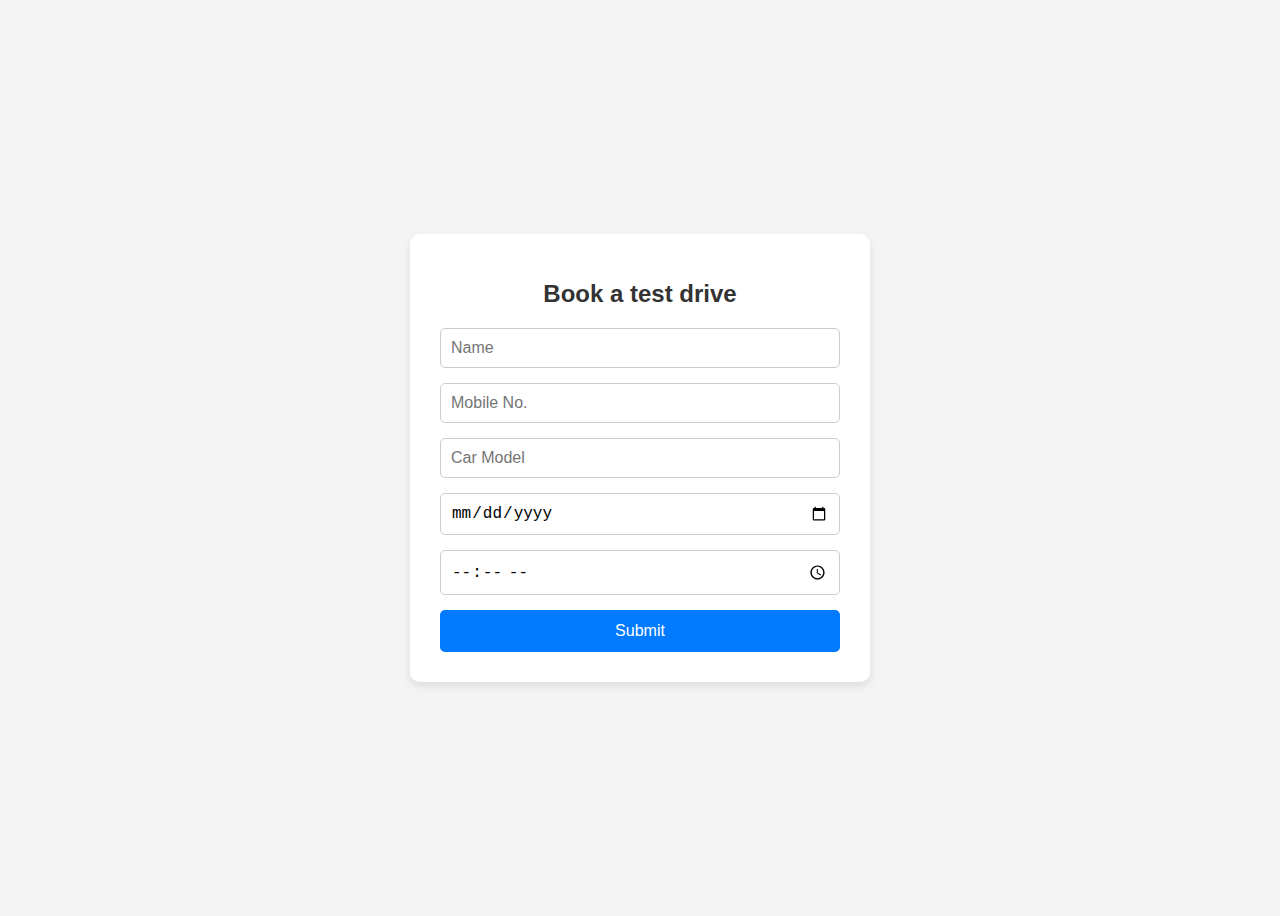
<file: book.html>
<!DOCTYPE html>
<html lang="en">
<head>
    <meta charset="UTF-8">
    <meta name="viewport" content="width=device-width, initial-scale=1.0">
    <title>Document</title>
    <link rel="stylesheet" href="./book.css">
</head>
<body>
    

    <div class="container">
        <h1>Book a test drive</h1>
        <form>
            <input type="text" placeholder="Name" required>
            <input type="number" placeholder="Mobile No.">
            <input type="text" placeholder="Car Model">
            <input type="date" placeholder="Prefered date">
            <input type="time" placeholder="Prefered time">
            <button>Submit</button>

        </form>

    </div>
</body>
</html>
</file>
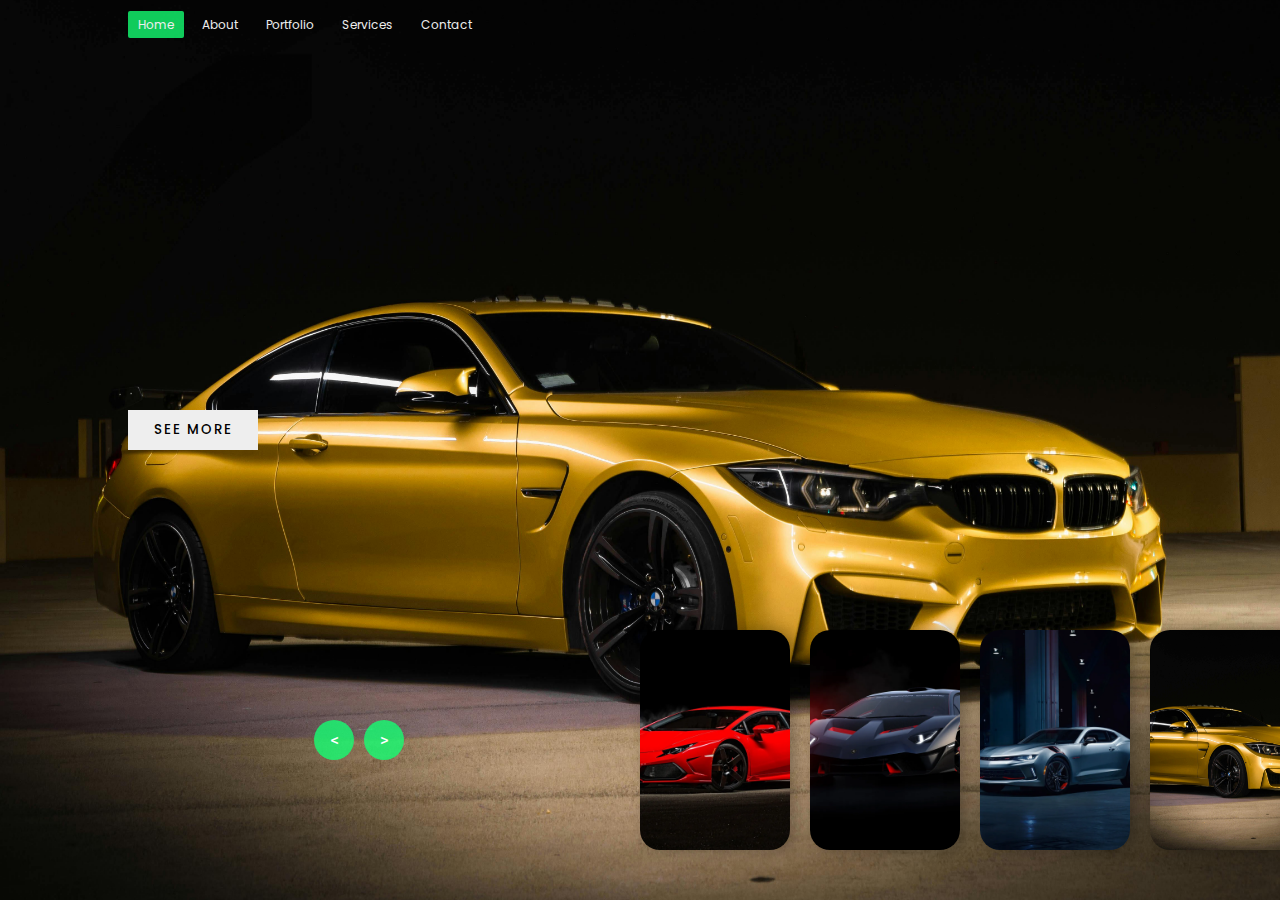
<file: models.html>
<!DOCTYPE html>
<html lang="en">
<head>
    <meta charset="UTF-8">
    <meta name="viewport" content="width=device-width, initial-scale=1.0">
    <title>Image Slider</title>
    <link rel="stylesheet" href="models.css">
</head>
<body>

    <header>
        <nav>
            <a href="#" class="active">Home</a>
            <a href="#">About</a>
            <a href="#">Portfolio</a>
            <a href="#">Services</a>
            <a href="#">Contact</a>
        </nav>
    </header>


    
    <div class="slider">


        <div class="list">

            <div class="item">
                <img src="./model1.jpg" alt="">

                <div class="content">
                    <div class="title">MAGIC SLIDER</div>
                    <div class="type">FLOWER</div>
                    <div class="description">
                        Lorem ipsum dolor sit amet consectetur adipisicing elit. Deleniti temporibus quis eum consequuntur voluptate quae doloribus distinctio. Possimus, sed recusandae. Lorem ipsum dolor sit amet consectetur adipisicing elit. Sequi, aut.
                    </div>
                    <div class="button">
                        <button>SEE MORE</button>
                    </div>
                </div>
            </div>

            <div class="item">
                <img src="./model2.webp" alt="">

                <div class="content">
                    <div class="title">MAGIC SLIDER</div>
                    <div class="type">NATURE</div>
                    <div class="description">
                        Lorem ipsum dolor sit amet consectetur adipisicing elit. Deleniti temporibus quis eum consequuntur voluptate quae doloribus distinctio. Possimus, sed recusandae. Lorem ipsum dolor sit amet consectetur adipisicing elit. Sequi, aut.
                    </div>
                    <div class="button">
                        <button>SEE MORE</button>
                    </div>
                </div>
            </div>

            <div class="item">
                <img src="./model3.webp" alt="">

                <div class="content">
                    <div class="title">MAGIC SLIDER</div>
                    <div class="type">PLANT</div>
                    <div class="description">
                        Lorem ipsum dolor sit amet consectetur adipisicing elit. Deleniti temporibus quis eum consequuntur voluptate quae doloribus distinctio. Possimus, sed recusandae. Lorem ipsum dolor sit amet consectetur adipisicing elit. Sequi, aut.
                    </div>
                    <div class="button">
                        <button>SEE MORE</button>
                    </div>
                </div>
            </div>

            <div class="item">
                <img src="./model4.webp" alt="">

                <div class="content">
                    <div class="title">MAGIC SLIDER</div>
                    <div class="type">NATURE</div>
                    <div class="description">
                        Lorem ipsum dolor sit amet consectetur adipisicing elit. Deleniti temporibus quis eum consequuntur voluptate quae doloribus distinctio. Possimus, sed recusandae. Lorem ipsum dolor sit amet consectetur adipisicing elit. Sequi, aut.
                    </div>
                    <div class="button">
                        <button>SEE MORE</button>
                    </div>
                </div>
            </div>

        </div>


        <div class="thumbnail">

            <div class="item">
                <img src="./model1.jpg" alt="">
            </div>
            <div class="item">
                <img src="./model2.webp" alt="">
            </div>
            <div class="item">
                <img src="./model3.webp" alt="">
            </div>
            <div class="item">
                <img src="./model4.webp" alt="">
            </div>

        </div>


        <div class="nextPrevArrows">
            <button class="prev"> < </button>
            <button class="next"> > </button>
        </div>


    </div>





    <script src="script.js"></script>
</body>
</html>
</file>
<file: book.css>
body{
    display: flex;
    justify-content: center;
    align-items: center;
    height: 100vh;
    font-family: Arial, sans-serif;
    background-color: #f4f4f4;

}
.container {
    background-color: #fff;
    padding: 30px;
    border-radius: 10px;
    box-shadow: 0 4px 8px rgba(0, 0, 0, 0.1);
    max-width: 400px;
    width: 100%;
}

h1 {
    text-align: center;
    margin-bottom: 20px;
    font-size: 24px;
    color: #333;
}
form {
    display: flex;
    flex-direction: column;
}
input[type="text"],
input[type="number"],
input[type="date"],
input[type="time"] {
    padding: 10px;
    margin-bottom: 15px;
    border: 1px solid #ccc;
    border-radius: 5px;
    font-size: 16px;
}
button {
    padding: 12px;
    border: none;
    background-color: #007BFF;
    color: white;
    font-size: 16px;
    border-radius: 5px;
    cursor: pointer;
}
button:hover {
    background-color: #0056b3;
}
</file>
<file: models.css>
@import url('https://fonts.googleapis.com/css2?family=Poppins:ital,wght@0,100;0,200;0,300;0,400;0,500;0,600;0,700;0,800;0,900;1,100;1,200;1,300;1,400;1,500;1,600;1,700;1,800;1,900&display=swap');

body{
    margin: 0;
    background-color: #000;
    color: #eee;
    font-family: Poppins;
    font-size: 12px;
}

a{
    text-decoration: none;
}

header{
    width: 1140px;
    max-width: 80%;
    margin: auto;
    height: 50px;
    display: flex;
    align-items: center;
    position: relative;
    z-index: 100;
}

header a{
    color: #eee;
    margin-right: 5px;
    padding: 5px 10px;
    transition: 0.2s;
}

a.active{
    background: #14ff72cb;
    border-radius: 2px;
}

header a:hover{
    background: #14ff72cb;
    border-radius: 2px;
}


/* slider section  */

.slider{
    height: 100vh;
    margin-top: -50px;
    width: 100vw;
    overflow: hidden;
    position: relative;
}
.slider .list .item{
    width: 100%;
    height: 100%;
    position: absolute;
    inset: 0 0 0 0;
}
.slider .list .item img{
    width: 100%;
    height: 100%;
    object-fit: cover;
}
.slider .list .item .content{
    position: absolute;
    top: 20%;
    width: 1140px;
    max-width: 80%;
    left: 50%;
    transform: translateX(-50%);
    padding-right: 30%;
    box-sizing: border-box;
    color: #fff;
    text-shadow: 0 5px 10px #0004;
}

.slider .list .item .content .title,
.slider .list .item .content .type{
    font-size: 5em;
    font-weight: bold;
    line-height: 1.3em;
}
.slider .list .item .type{
    color: #14ff72cb;
}
.slider .list .item .button{
    display: grid;
    grid-template-columns: repeat(2, 130px);
    grid-template-rows: 40px;
    gap: 5px;
    margin-top: 20px;
}
.slider .list .item .button button{
    border: none;
    background-color: #eee;
    font-family: Poppins;
    font-weight: 500;
    cursor: pointer;
    transition: 0.4s;
    letter-spacing: 2px;
}


.slider .list .item .button button:hover{
    letter-spacing: 3px;
}
.slider .list .item .button button:nth-child(2){
    background-color: transparent;
    border: 1px solid #fff;
    color: #eee;
}





/* Thumbnail Section  */
.thumbnail{
    position: absolute;
    bottom: 50px;
    left: 50%;
    width: max-content;
    z-index: 100;
    display: flex;
    gap: 20px;
}

.thumbnail .item{
    width: 150px;
    height: 220px;
    flex-shrink: 0;
    position: relative;
}

.thumbnail .item img{
    width: 100%;
    height: 100%;
    object-fit: cover;
    border-radius: 20px;
    box-shadow: 5px 0 15px rgba(0, 0, 0, 0.3);
}


/* nextPrevArrows Section  */
.nextPrevArrows{
    position: absolute;
    top: 80%;
    right: 52%;
    z-index: 100;
    width: 300px;
    max-width: 30%;
    display: flex;
    gap: 10px;
    align-items: center;
}
.nextPrevArrows button{
    width: 40px;
    height: 40px;
    border-radius: 50%;
    background-color: #14ff72cb;
    border: none;
    color: #fff;
    font-family: monospace;
    font-weight: bold;
    transition: .5s;
    cursor: pointer;
}
.nextPrevArrows button:hover{
    background-color: #fff;
    color: #000;
}

/* Animation Part */
.slider .list .item:nth-child(1){
    z-index: 1;
}


/* animation text in first item */
.slider .list .item:nth-child(1) .content .title,
.slider .list .item:nth-child(1) .content .type,
.slider .list .item:nth-child(1) .content .description,
.slider .list .item:nth-child(1) .content .buttons
{
    transform: translateY(50px);
    filter: blur(20px);
    opacity: 0;
    animation: showContent .5s 1s linear 1 forwards;
}
@keyframes showContent{
    to{
        transform: translateY(0px);
        filter: blur(0px);
        opacity: 1;
    }
}
.slider .list .item:nth-child(1) .content .title{
    animation-delay: 0.4s !important;
}
.slider .list .item:nth-child(1) .content .type{
    animation-delay: 0.6s !important;
}
.slider .list .item:nth-child(1) .content .description{
    animation-delay: 0.8s !important;
}
.slider .list .item:nth-child(1) .content .buttons{
    animation-delay: 1s !important;
}




/* Animation for next button click */
.slider.next .list .item:nth-child(1) img{
    width: 150px;
    height: 220px;
    position: absolute;
    bottom: 50px;
    left: 50%;
    border-radius: 30px;
    animation: showImage .5s linear 1 forwards;
}

@keyframes showImage{
    to{
        bottom: 0;
        left: 0;
        width: 100%;
        height: 100%;
        border-radius: 0;
    }
}

.slider.next .thumbnail .item:nth-last-child(1){
    overflow: hidden;
    animation: showThumbnail .5s linear 1 forwards;
}
.slider.prev .list .item img{
    z-index: 100;
}


@keyframes showThumbnail{
    from{
        width: 0;
        opacity: 0;
    }
}


.slider.next .thumbnail{
    animation: effectNext .5s linear 1 forwards;
}

@keyframes effectNext{
    from{
        transform: translateX(150px);
    }
}



/* Animation for prev button click */
.slider.prev .list .item:nth-child(2){
    z-index: 2;
}

.slider.prev .list .item:nth-child(2) img{
    animation: outFrame 0.5s linear 1 forwards;
    position: absolute;
    bottom: 0;
    left: 0;
}
@keyframes outFrame{
    to{
        width: 150px;
        height: 220px;
        bottom: 50px;
        left: 50%;
        border-radius: 20px;
    }
}

.slider.prev .thumbnail .item:nth-child(1){
    overflow: hidden;
    opacity: 0;
    animation: showThumbnail .5s linear 1 forwards;
}
.slider.next .nextPrevArrows button,
.slider.prev .nextPrevArrows button{
    pointer-events: none;
}


.slider.prev .list .item:nth-child(2) .content .title,
.slider.prev .list .item:nth-child(2) .content .type,
.slider.prev .list .item:nth-child(2) .content .description,
.slider.prev .list .item:nth-child(2) .content .buttons
{
    animation: contentOut 1.5s linear 1 forwards!important;
}

@keyframes contentOut{
    to{
        transform: translateY(-150px);
        filter: blur(20px);
        opacity: 0;
    }
}
@media screen and (max-width: 678px) {
    .slider .list .item .content{
        padding-right: 0;
    }
    .slider .list .item .content .title{
        font-size: 50px;
    }
}
</file>
